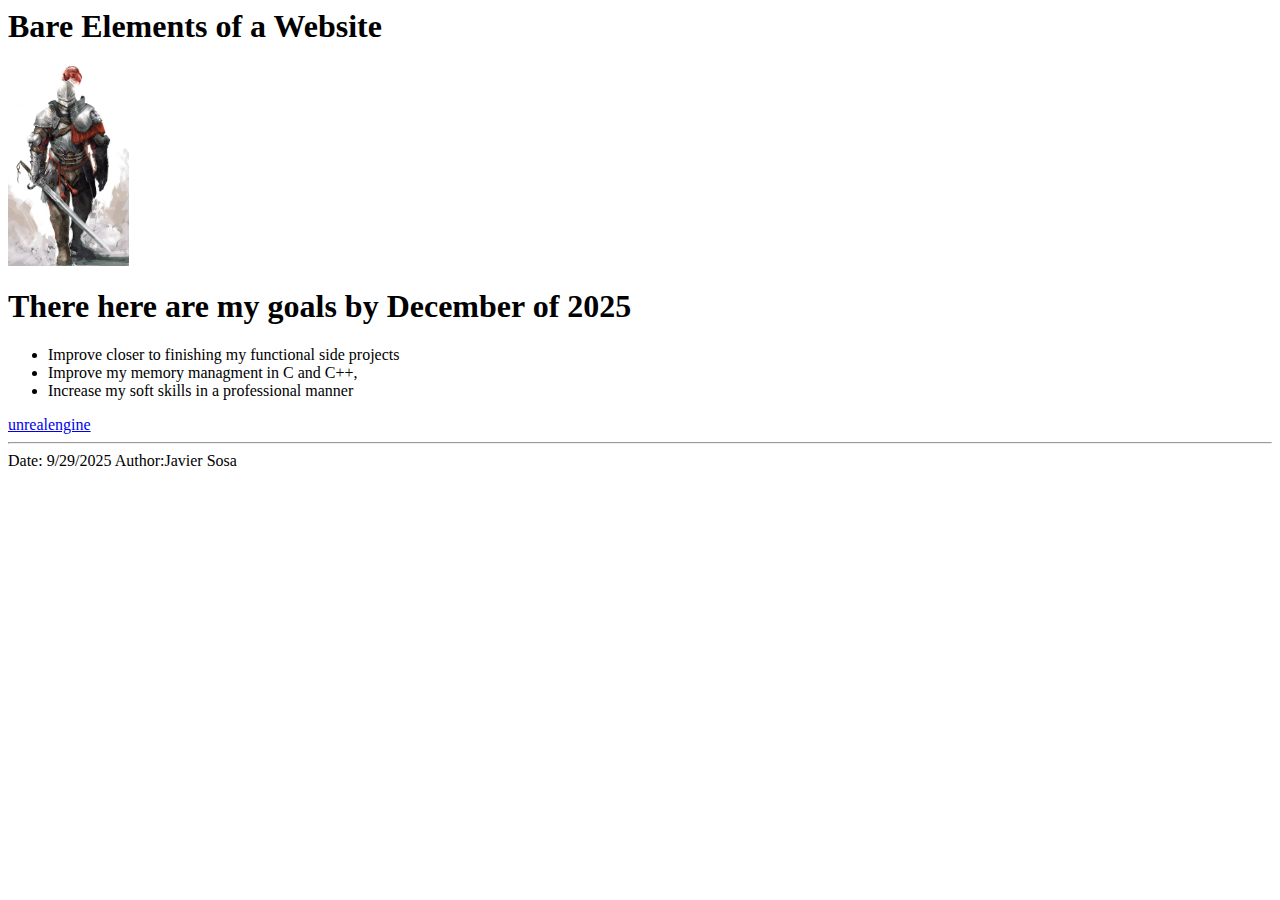
<file: index.html>
<html>
    <head>
        <title>Lab 2</title>
    </head>
    <body>
        <h1>Bare Elements of a Website</h1>
       
    </body>
    <img src="Guard-Inspo.webp"
    height="200"
    >
    <h1>There here are my goals by December of 2025</h1>
    <p>
        <ul>
  <li>Improve closer to finishing my functional side projects</li>
  <li>Improve my memory managment in C and C++,</li>
  <li>  Increase my soft skills in a professional manner </li>
        </ul>
    </p>
    <a href="https://www.unrealengine.com/en-US">unrealengine</a>
     <hr>
        Date: 9/29/2025
        Author:Javier Sosa  
</html>
</file>
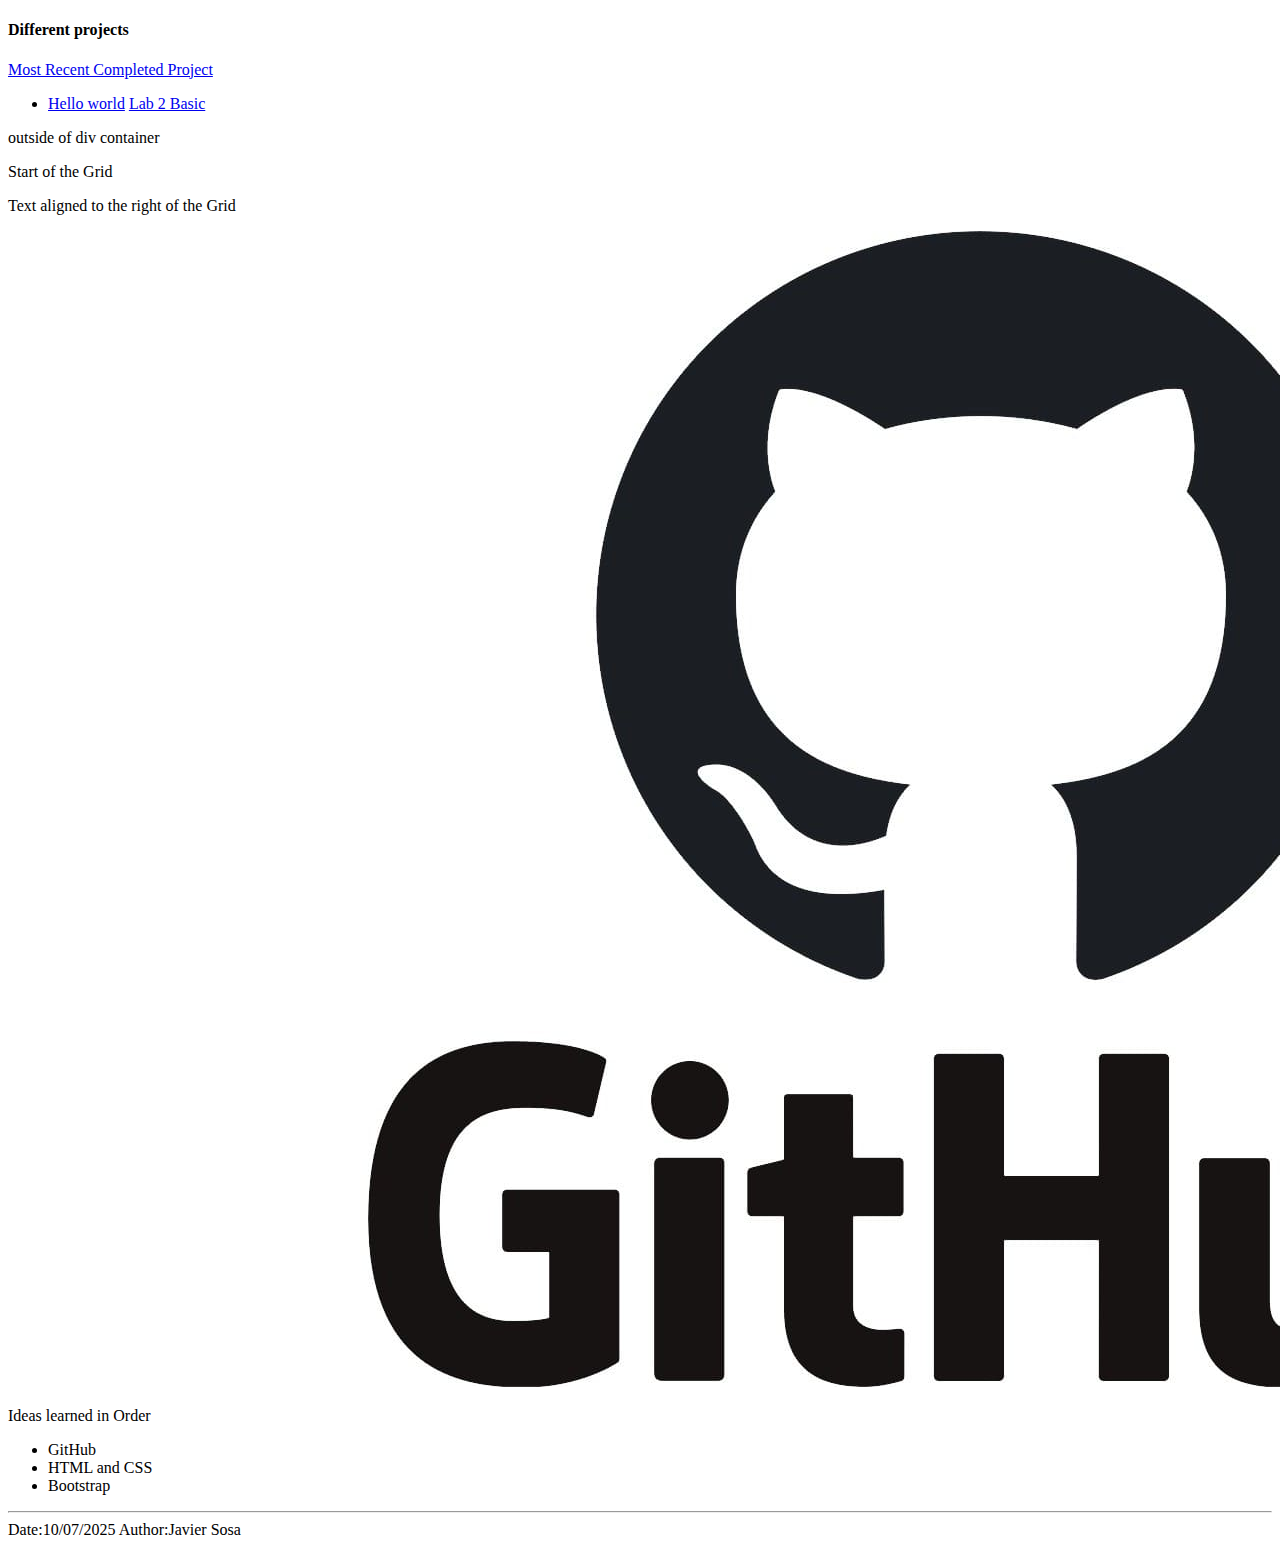
<file: lab3.html>
<!doctype html>
<html lang="en">
<head>
  <!--Jumbo-->
  <div class="jumbotron jumbotron-fluid">
    <div class="container"></div>
        <title >Log of HTML</title>
    <h4 class="text-center">Different projects</h4> 
   </div>
   <!--Jumbo-->
    <meta charset="utf-8">
    <meta name="viewport" content="width=device-width, initial-scale=1">
    <link href="https://cdn.jsdelivr.net/npm/bootstrap@5.2.3/dist/css/bootstrap.min.css" rel="stylesheet" integrity="sha384-rbsA2VBKQhggwzxH7pPCaAqO46MgnOM80zW1RWuH61DGLwZJEdK2Kadq2F9CUG65" crossorigin="anonymous">
</head>
<!-- Everything above is from bootstrap site link here:https://getbootstrap.com/docs/5.2/getting-started/introduction/-->
<body>
<!--Nav bar functional -->
  <nav class="navbar navbar navbar-dark bg-primary navbar-expand-lg">
    <div class="container-fluid">
       <a class="navbar-brand" href="lab3.html">Most Recent Completed Project</a>
      <ul class="navbar-nav me-auto mb-2 mb-lg-0">
        <li class="nav-item">
            <a class="navbar-brand nav-item" href="index.html">Hello world</a>
            <a class="navbar-brand nav-item" href="index.html">Lab 2 Basic</a>
        </li>
        </li>
      </ul>
    </div>
  </nav>

<!--Grid and image-->
outside of div container
<div class="container">
  <div class="row">
    <div class="col">
      <p class="text-start"> Start of the Grid<br></p>
      <p class="text-end"> Text aligned to the right of the Grid</p>
    </div>

    <div class="col">
      <img src="GitHub-logo.jpg" alt="GitHub picture" class="img-thumbnail"class="rounded">
    </div>
    <div class="col">
      <p>Ideas learned in Order
      <ul class="list-group list-group-numbered">
      <li class="list-group-item">GitHub</li>
      <li class="list-group-item">HTML and CSS</li>
      <li class="list-group-item">Bootstrap</li>
      </ul>
      </p>
    </div>
  </div>
</div>
</body>

<hr>
   Date:10/07/2025
   Author:Javier Sosa 
</html>
</file>
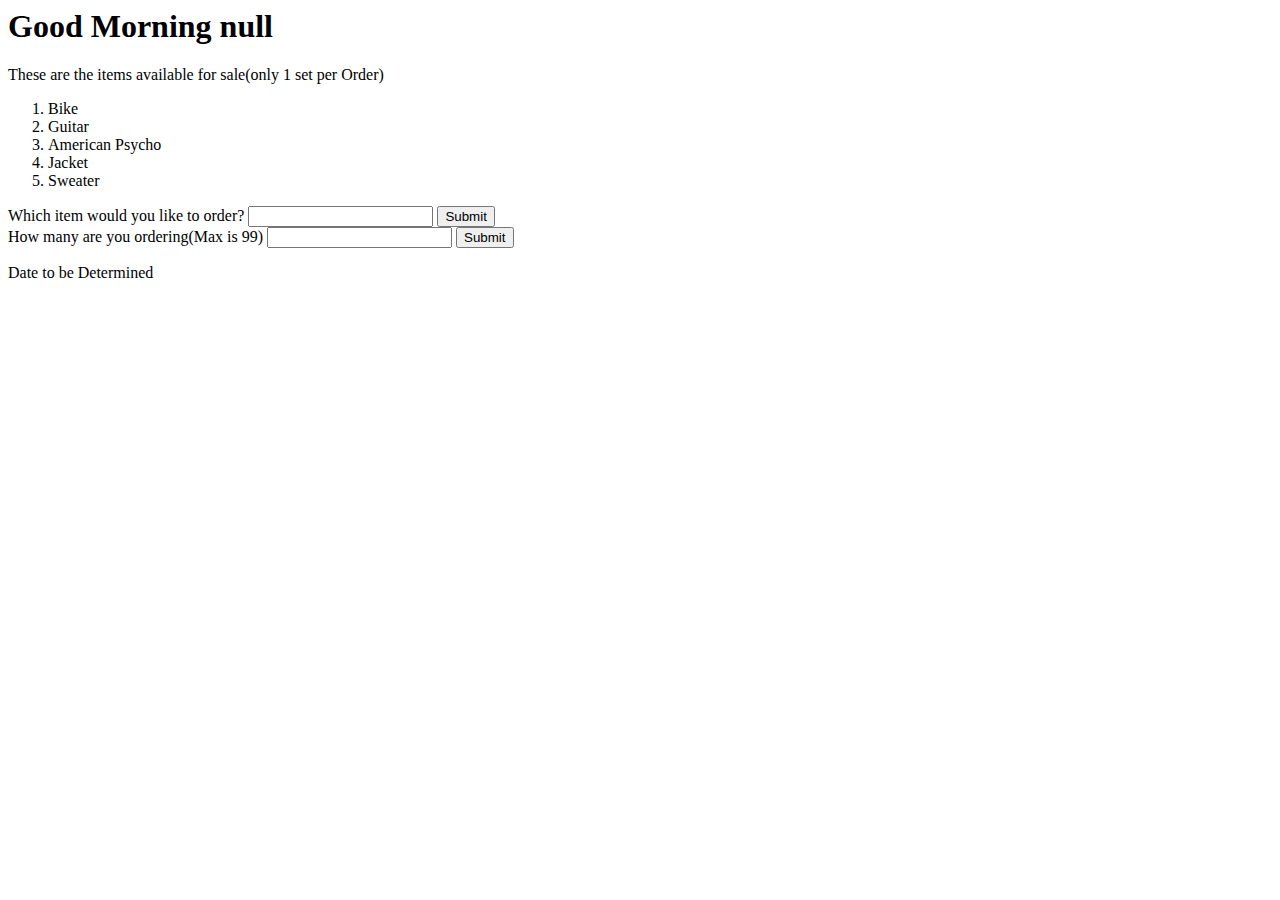
<file: order.html>
<html>
<head>
<title>Order functionality</title>
<!--This is the alert Script HTML-->
<script>
    alert("Welcome to the Website,Please choose something to order:")
</script>
<!--Info Gathering of the User-->
<script>
var name;
now= new Date();
hour= now.getHours();
name=window.prompt("Please enter your name"," Enter your Name Here");
if(hour<12){
    document.write("<h1>Good Morning ",name,"</h1>");
}else if(hour<18){
    document.write("<h1>Good Afternoon ",name,"</h1>");
}else {
     document.write("<h1>Good Evening ",name,"</h1>");
}

</script>
</head>
<body>
<p>These are the items available for sale(only 1 set per Order)</p>
<ol type="1">
  <li>Bike</li>
  <li>Guitar</li>
  <li>American Psycho</li>
  <li>Jacket</li>
  <li>Sweater</li>
</ol>
<!--Item Name order-->
<label for="ItemName">Which item would you like to order?</label>
<input type="text" id="ItemName">
<button onclick="Finalresult()">Submit</button><br>
<!--Order size number-->
<label for="ordersize">How many are you ordering(Max is 99)</label>
<input type="number" id="ordersize">
<button onclick="Finalresult()">Submit</button><br>

<!--Arrival Date Function-->
<script>
    function DateArrival(){
        return parseInt(now.getDate())+7;
    }
</script>
<p id="result">Date to be Determined</p>
<!--Information laid out-->
<script>
    function Finalresult(){
    let item = document.getElementById("ItemName").value;
    let amount = document.getElementById("ordersize").value;
    if (item != "Bike" && item != "Guitar" && item != "American Psycho" && item != "Jacket" && item != "Sweater") {
        alert("The item that you typed isn't on here, try again.");
        return;
    }else if(amount > 99 || amount < 1){
        alert("Invalid amount! You can only order between 1 and 99.");
        return;
    }
    if(DateArrival()%10==1){
        document.getElementById("result").innerHTML = "You ordered " + amount + " of " + item + ", it will arrive on " + DateArrival() + "st";
    }else if(DateArrival()%10==2){
        document.getElementById("result").innerHTML = "You ordered " + amount + " of " + item + ", it will arrive on " + DateArrival() + "nd";
    }else if(DateArrival()%10==3){
         document.getElementById("result").innerHTML = "You ordered " + amount + " of " + item + ", it will arrive on " + DateArrival() + "rd";
    }else 
         document.getElementById("result").innerHTML = "You ordered " + amount + " of " + item + ", it will arrive on " + DateArrival() + "th";
    }
        
</script>
</body>
</html>
</file>
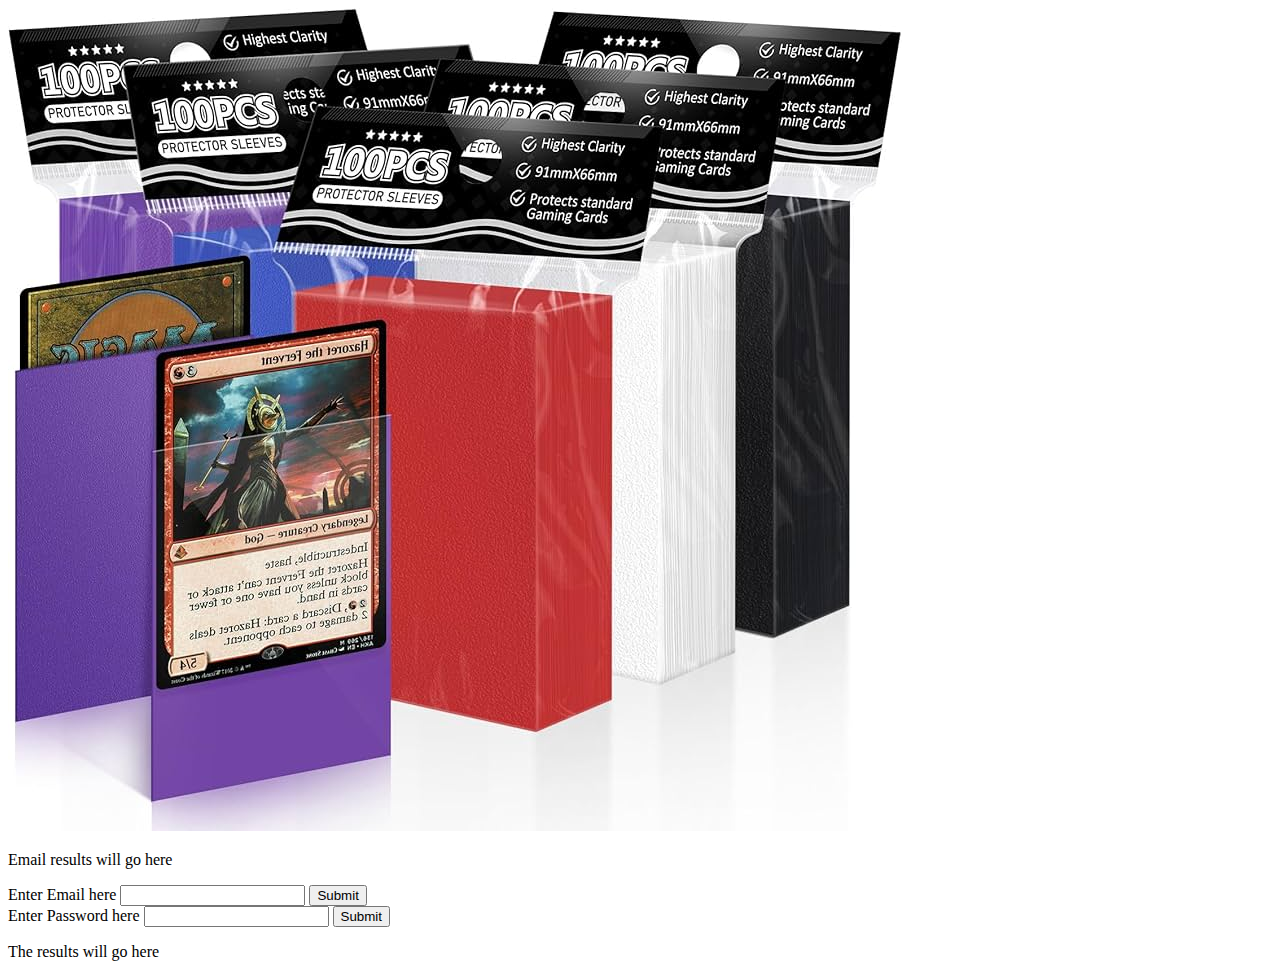
<file: Password.html>
<!DOCTYPE html>
<head>
    <title>Order with Password</title>
    <meta charset="utf-8">
    <meta name="viewport" content="width=device-width, initial-scale=1">
    <link href="https://cdn.jsdelivr.net/npm/bootstrap@5.2.3/dist/css/bootstrap.min.css" rel="stylesheet" integrity="sha384-rbsA2VBKQhggwzxH7pPCaAqO46MgnOM80zW1RWuH61DGLwZJEdK2Kadq2F9CUG65" crossorigin="anonymous">
<script>function IsUserEmail(){
    let UserEmail=document.getElementById("UserEmail").value;
    if(UserEmail.includes("@gmail.com")){
        document.getElementById("postEmail").innerHTML="This email is valid ";
        return;
    }
    };</script>
</head>

<html>
<body> 

 <div class="container-sm">
        <img src="81EHihNiayL._AC_UF894,1000_QL80_.jpg" max-width:50% height="auto"> 
</div>


<p id="postEmail">Email results will go here</p>

<label for="UserEmail">Enter Email here</label>
<input type="text" id="UserEmail">
<button onclick="IsUserEmail()">Submit</button><br>

<label for="UserPassword">Enter Password here</label>
<input type="text" id="UserPassword">
<button onclick="IsUserPassword()">Submit</button><br>

<p id="postpassword">The results will go here </p>
<script>
    function IsUserEmail(){
    let UserEmail=document.getElementById("UserEmail").value;
    if(UserEmail.includes("@gmail.com")){
        document.getElementById("postEmail").innerHTML="This email is valid ";
        return;
    }
    };
    function IsUserPassword(){
    let password=document.getElementById("UserPassword").value;
    if(password.includes("!")|| password.includes("?")){
    password.innerHTML="Password meets the requirments";
    let postchange='*'.repeat(password.length);
    password.innerHTML=("your password is ",postchange);
    document.getElementById("postpassword").innerHTML="Your new Password is"+postchange;
    }
    else {
    password.innerHTML="Password does not meets the requirments,try again";
    return;
    };
}
</script>
</body>
</html>
</file>
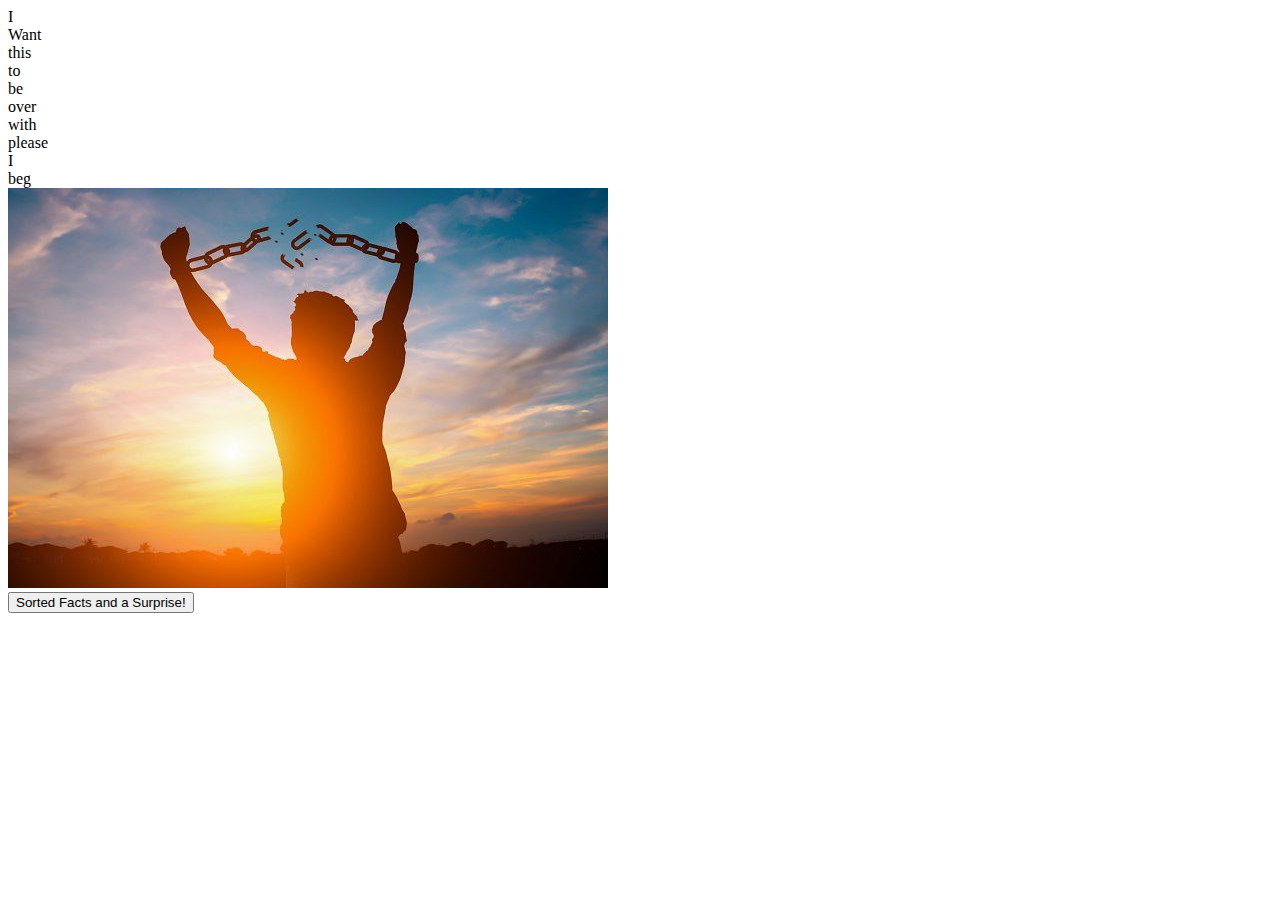
<file: restapi.html>
<!DOCTYPE html>
<title>Rest API Lab</title>
<head>
    <meta charset="utf-8">
    <meta name="viewport" content="width=device-width, initial-scale=1">
    <link href="https://cdn.jsdelivr.net/npm/bootstrap@5.2.3/dist/css/bootstrap.min.css" rel="stylesheet" integrity="sha384-rbsA2VBKQhggwzxH7pPCaAqO46MgnOM80zW1RWuH61DGLwZJEdK2Kadq2F9CUG65" crossorigin="anonymous">
</head>
<body>
<div class="container text-center">
  <!-- Row 1 -->
  <div class="row mb-2">
    <div class="col" id="FactNumber1">I</div>
    <div class="col" id="Info1">Want</div>
  </div>

  <!-- Row 2 -->
  <div class="row mb-2">
    <div class="col" id="FactNumber2">this</div>
    <div class="col" id="Info2">to</div>
  </div>

  <!-- Row 3 -->
  <div class="row mb-2">
    <div class="col" id="FactNumber3">be</div>
    <div class="col" id="Info3">over</div>
  </div>

  <!-- Row 4 -->
  <div class="row mb-2">
    <div class="col" id="FactNumber4">with</div>
    <div class="col" id="Info4">please</div>
  </div>

  <!-- Row 5 -->
  <div class="row mb-2">
    <div class="col" id="FactNumber5">I</div>
    <div class="col" id="Info5">beg</div>
  </div>
</div>
<img src="release me.jpg"id="beover"></br>

<button onclick="trigger()">Sorted Facts and a Surprise!</button>
</body>
<script>
    function trigger(){
    fetch("https://brianobruno.github.io/cats.json").then(function(GData){ 
         return GData.json();
    })
    .then(function update(GData){
    let orderID=GData.facts;
        orderID.sort(function(a,b){
            if(a.factId<b.factId) return -1;
            if(a.factId>b.factId) return 1;
            return 0;
        })
        const table=orderID;  
        size=orderID.length;
        for(let i=0;i<size;i++){
        document.getElementById("FactNumber"+(i+1)).innerHTML=table[i].factId;
        document.getElementById("Info"+(i+1)).innerHTML=table[i].text;
        document.getElementById("beover").src = GData.catPhoto;
        };
        return;
    }
    )
    }   
</script>
</file>
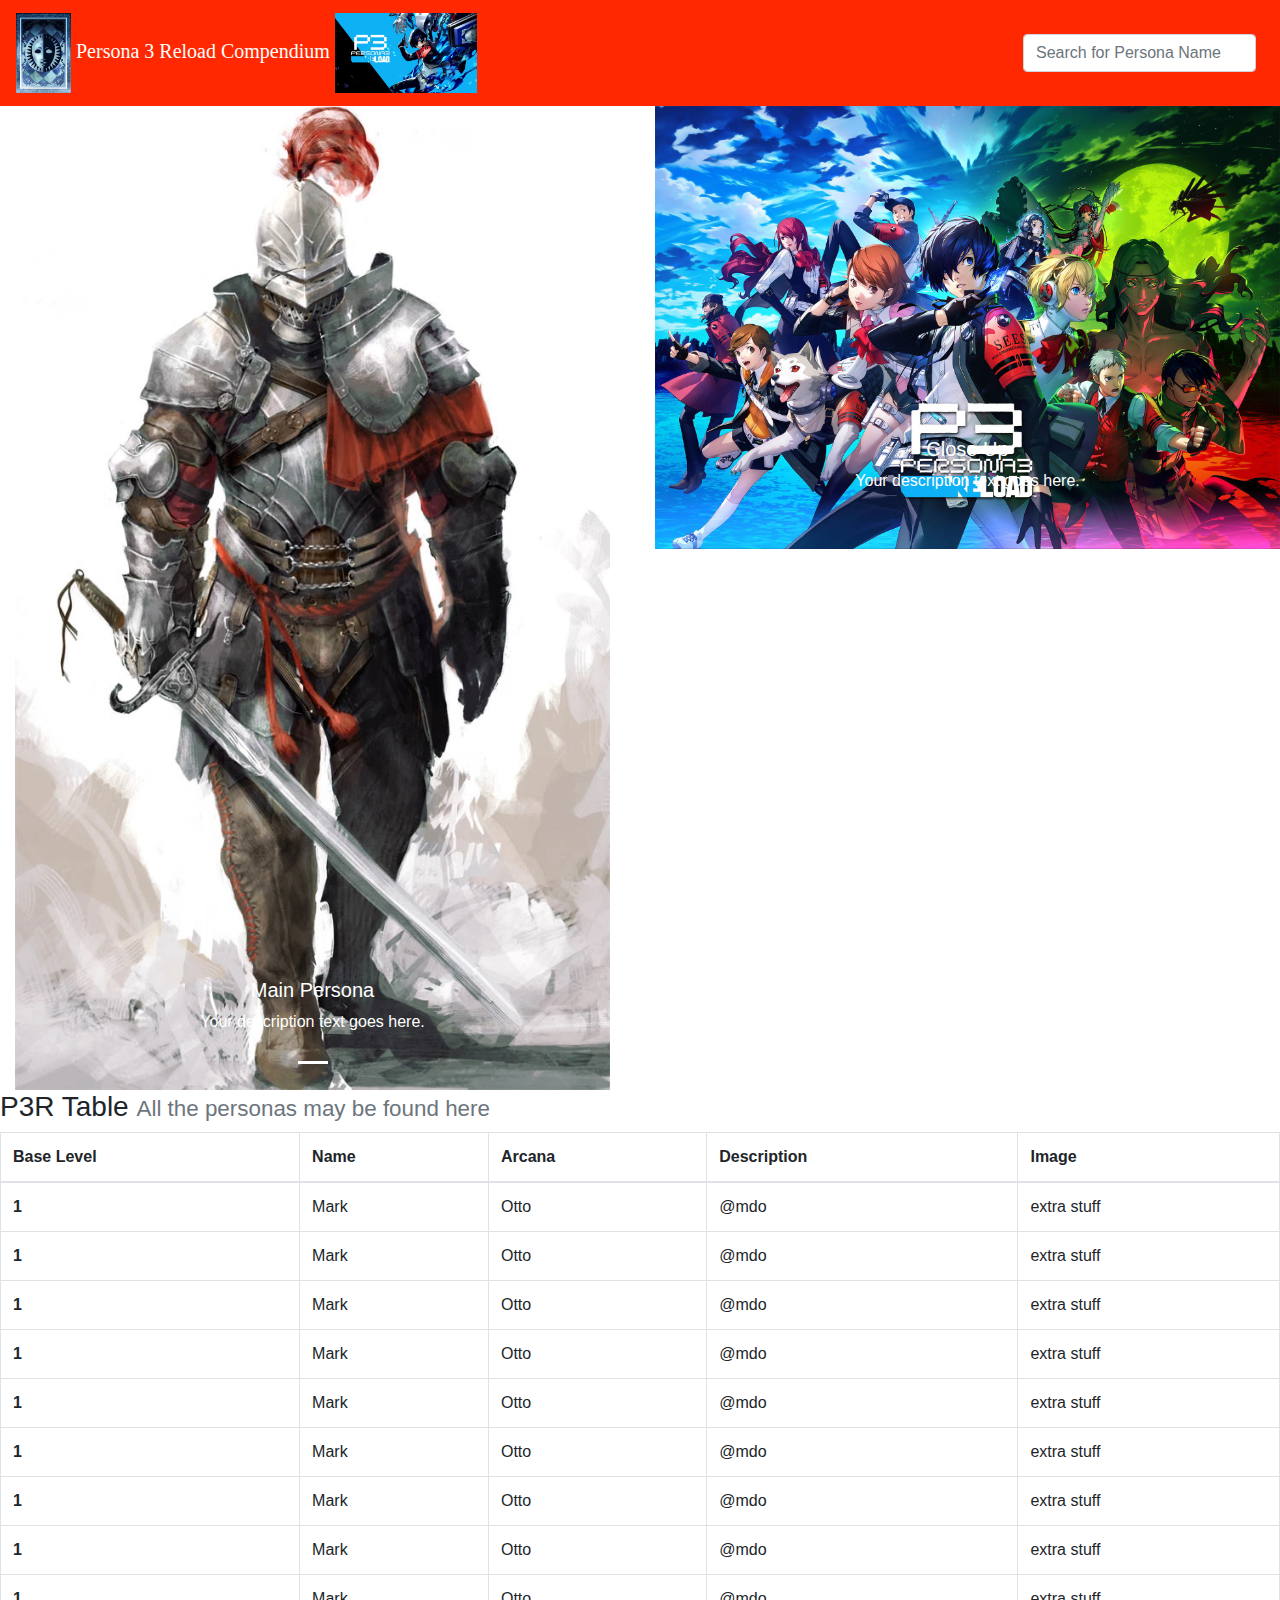
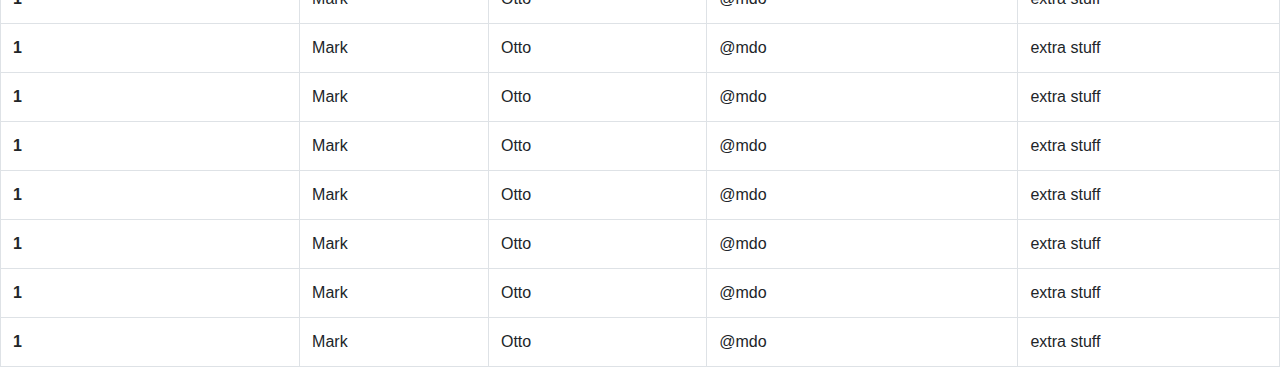
<file: Persona Comp/P3R.html>
<!DOCTYPE html>
<html>
<head>
<link href="style.css" rel="stylesheet">
<link rel="stylesheet" href="https://cdn.jsdelivr.net/npm/bootstrap@4.0.0/dist/css/bootstrap.min.css" integrity="sha384-Gn5384xqQ1aoWXA+058RXPxPg6fy4IWvTNh0E263XmFcJlSAwiGgFAW/dAiS6JXm" crossorigin="anonymous">
<script src="https://cdn.jsdelivr.net/npm/bootstrap@5.3.8/dist/js/bootstrap.bundle.min.js" integrity="sha384-FKyoEForCGlyvwx9Hj09JcYn3nv7wiPVlz7YYwJrWVcXK/BmnVDxM+D2scQbITxI" crossorigin="anonymous"></script>
</head>

<body>
<!--See if you can have background music played in the background played while searching-->
<!--Have A search bar for any specific personas they wanna look for-->
<!--Match the baby blue and white aesthic of the website,everything in white looks robo(title is robo,everything else is mordern),everything in blue is new and  polish -->
<!--Have a Jumbotron to showcase the most popular Persona's or anything along those lines,honestly could use it for a what if customizatopn-->
<!--Have it like a list and when you hover over the name it expands to show the image-->
<nav class="navbar navbar-expand-lg">
  <a class="navbar-brand" href="" >
    <img src="8e638e2559dad0bae9f3175141397204.jpg" width="55" height="80" class="d-inline-block align-top" alt="Home Icon">
    Persona 3 Reload Compendium
    <img src="sg-persona-3-reload-walkthrough-and-guide-1024x576.jpg" class="align-center" height="80">
  </a>

  <div class="collapse navbar-collapse" id="navbarSupportedContent">
    <ul class="navbar-nav mr-auto">
    </ul>
    <form class="form-inline my-2 my-lg-0">
      <input class="form-control mr-sm-2" type="search" placeholder="Search for Persona Name" aria-label="Search">
    </form>
  </div>
</nav>
<!--carol and Jumbo maybe-->
<div class="container-sm text-center"> 
  <div class="row align-items-start">
    <div class="col .col-xl-">
  <div id="carouselExampleCaptions" class="carousel slide" data-ride="carousel">

  <ol class="carousel-indicators">
    <li data-target="#carouselExampleCaptions" data-slide-to="0" class="active"></li>
  </ol>

  <div class="carousel-inner container-fluid">

    <div class="carousel-item active">
      <div class="imageContainer">
        <img src="Guard-Inspo.webp" class="d-block w-100" alt="Main Slide">
      </div>
      <div class="carousel-caption d-none d-md-block">
        <h5>Main Persona</h5>
        <p>Your description text goes here.</p>
      </div>
    </div>

  </div>
</div>

</div> 
    <div class="col .col-xl-" >
      <div class="carousel-item active">
      <div class="imageContainer">
        <img src="2pfxinfmmadc1.jpeg" class="d-block w-100" alt="Main Slide">
      </div>
      <div class="carousel-caption d-none d-md-block">
        <h5>Close Up</h5>
        <p id="SecondPersona">Your description text goes here.</p>
      </div>
    </div>
      </div>
  </div>
  </div>
</div>
<h3>
P3R Table
<small class="text-muted">All the personas may be found here </small>
</h3>
    <table class="table table-bordered table-hover">
  <thead>
    <tr>
      <th scope="col" onclick="SortLevel()">Base Level</th>
      <th scope="col" onclick="SortLevel()">Name</th>
      <th scope="col" onclick="SortLevel()">Arcana</th>
      <th scope="col">Description</th>
      <th scope="col">Image</th>
    </tr>
  </thead>
  <tbody>
    <tr>
      <th scope="row">1</th>
      <td id="Level0">Mark</td>
      <td id="PName0">Otto</td>
      <td id="Arcana0">@mdo</td>
      <td id="BlobofWords0">extra stuff</td>
    </tr>
    <tr>
      <th scope="row">1</th>
      <td id="Level1">Mark</td>
      <td id="PName1">Otto</td>
      <td id="Arcana1">@mdo</td>
      <td id="BlobofWords1">extra stuff</td>
    </tr>
    <tr>
      <th scope="row">1</th>
      <td id="Level2">Mark</td>
      <td id="PName2">Otto</td>
      <td id="Arcana2">@mdo</td>
      <td id="BlobofWords2">extra stuff</td>
    </tr>
    <tr>
      <th scope="row">1</th>
      <td id="Level3">Mark</td>
      <td id="PName3">Otto</td>
      <td id="Arcana3">@mdo</td>
      <td id="BlobofWords3">extra stuff</td>
    </tr>
    <tr>
      <th scope="row">1</th>
      <td id="Level4">Mark</td>
      <td id="PName4">Otto</td>
      <td id="Arcana4">@mdo</td>
      <td id="BlobofWords4">extra stuff</td>
    </tr>
     <tr>
      <th scope="row">1</th>
      <td id="Level5">Mark</td>
      <td id="PName5">Otto</td>
      <td id="Arcana5">@mdo</td>
      <td id="BlobofWords5">extra stuff</td>
    </tr>
     <tr>
      <th scope="row">1</th>
      <td id="Level6">Mark</td>
      <td id="PName6">Otto</td>
      <td id="Arcana6">@mdo</td>
      <td id="BlobofWords6">extra stuff</td>
    </tr>
    <tr>
      <th scope="row">1</th>
      <td id="Level7">Mark</td>
      <td id="PName7">Otto</td>
      <td id="Arcana7">@mdo</td>
      <td id="BlobofWords7">extra stuff</td>
    </tr>
     <tr>
      <th scope="row">1</th>
      <td id="Level8">Mark</td>
      <td id="PName8">Otto</td>
      <td id="Arcana8">@mdo</td>
      <td id="BlobofWords8">extra stuff</td>
    </tr>
     <tr>
      <th scope="row">1</th>
      <td id="Level9">Mark</td>
      <td id="PName9">Otto</td>
      <td id="Arcana9">@mdo</td>
      <td id="BlobofWords9">extra stuff</td>
    </tr>
    <tr>
      <th scope="row">1</th>
      <td id="Level10">Mark</td>
      <td id="PName10">Otto</td>
      <td id="Arcana10">@mdo</td>
      <td id="BlobofWords10">extra stuff</td>
    </tr>
    <tr>
      <th scope="row">1</th>
      <td id="Level11">Mark</td>
      <td id="PName11">Otto</td>
      <td id="Arcana11">@mdo</td>
      <td id="BlobofWords11">extra stuff</td>
    </tr>
   <tr>
      <th scope="row">1</th>
      <td id="Level12">Mark</td>
      <td id="PName12">Otto</td>
      <td id="Arcana12">@mdo</td>
      <td id="BlobofWords12">extra stuff</td>
    </tr>
    <tr>
      <th scope="row">1</th>
      <td id="Level13">Mark</td>
      <td id="PName13">Otto</td>
      <td id="Arcana13">@mdo</td>
      <td id="BlobofWords13">extra stuff</td>
    </tr>
   <tr>
      <th scope="row">1</th>
      <td id="Level14">Mark</td>
      <td id="PName14">Otto</td>
      <td id="Arcana14">@mdo</td>
      <td id="BlobofWords14">extra stuff</td>
    </tr>
   <tr>
      <th scope="row">1</th>
      <td id="Level15">Mark</td>
      <td id="PName15">Otto</td>
      <td id="Arcana15">@mdo</td>
      <td id="BlobofWords15">extra stuff</td>
    </tr>
  </tbody>
</table>
<script src="PersonaInfo.js"></script>
</body>
</html>
</file>
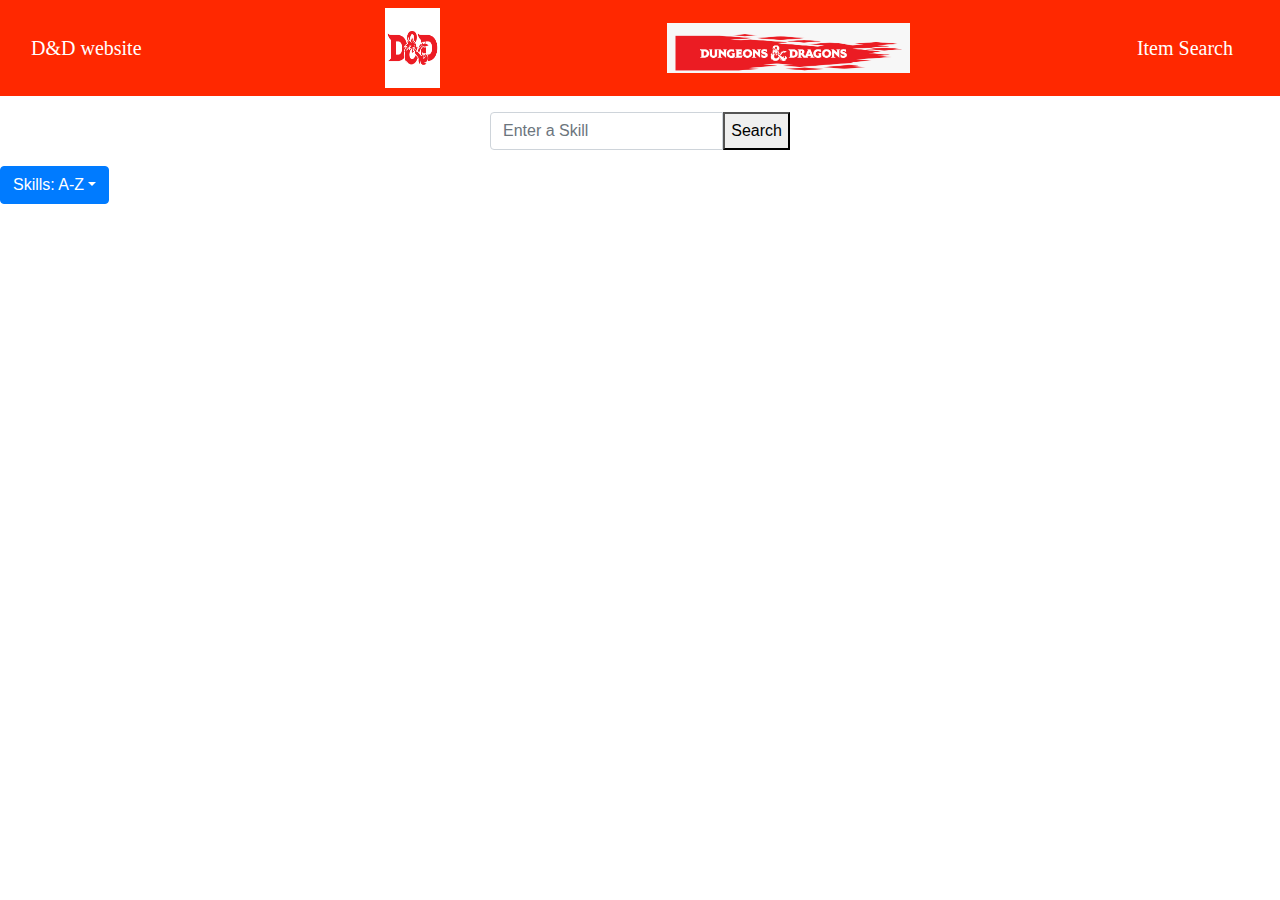
<file: Persona Comp/skill.html>
<!DOCTYPE html>
<html>
<head>
<link href="style.css" rel="stylesheet">
<link rel="stylesheet" href="https://cdn.jsdelivr.net/npm/bootstrap@4.0.0/dist/css/bootstrap.min.css" integrity="sha384-Gn5384xqQ1aoWXA+058RXPxPg6fy4IWvTNh0E263XmFcJlSAwiGgFAW/dAiS6JXm" crossorigin="anonymous">
<script src="https://cdn.jsdelivr.net/npm/bootstrap@5.3.8/dist/js/bootstrap.bundle.min.js" integrity="sha384-FKyoEForCGlyvwx9Hj09JcYn3nv7wiPVlz7YYwJrWVcXK/BmnVDxM+D2scQbITxI" crossorigin="anonymous"></script>
</head>

  <body>
<!--See if you can have background music played in the background played while searching-->
<!--Have A search bar for any specific personas they wanna look for-->
<!--Match the baby blue and white aesthic of the website,everything in white looks robo(title is robo,everything else is mordern),everything in blue is new and  polish -->
<!--Have a Jumbotron to showcase the most popular Persona's or anything along those lines,honestly could use it for a what if customizatopn-->
<!--Have it like a list and when you hover over the name it expands to show the image-->
<nav class="navbar navbar-expand-lg">
    <div class="container-fluid">
       <a class="navbar-brand" href="P3R.html" alt="Home Icon"class="d-inline-block align-top"> D&D website</a>
       <img src="dungeons-dragons-5th-edition-logo-png_seeklogo-517840.png" width="55" height="80" >
       <img src="206-2060028_dungeons-and-dragons-5e-logo-hd-png-download.png" height="50" >
      <ul class="navbar-nav me-auto mb-2 mb-lg-0">
        <li class="nav-item">
            <a class="navbar-brand nav-item" href="rules.html">Item Search</a>
        </li>
        </li>
      </ul>
    </div>
  </nav>
  <div class="mt-3 text-center"style="width: 300px; margin: auto;">
    <div class="input-group">
      <input class="form-control" type="text" id="searchBar" placeholder="Enter a Skill">
      <button type="button" onclick="search(document.getElementById('searchBar').value)">
        Search
      </button>
    </div>
  </div>
  <div class="dropdown mt-3">
    <button class="btn btn-primary dropdown-toggle" id="dropDown" type="button" data-bs-toggle="dropdown" data-bs-display="static" aria-expanded="false">Skills: A-Z</button>
        
      <ul class="dropdown-menu">
        <button class="dropdown-item" type="button" onclick="SkillSortAZ()">Skills: A-Z</button>
        <button class="dropdown-item" type="button" onclick="SkillSortZA()">Skills: Z-A</button>
      </ul>             
  </div>
  <div class="container-sm mt-4">
    <ol class="list-group list-group-numbered" stye="max-width: 600px;" id="skillList"></ol>
  </div>
<script src="skilllook.js"></script>
</body>
</html>
</file>
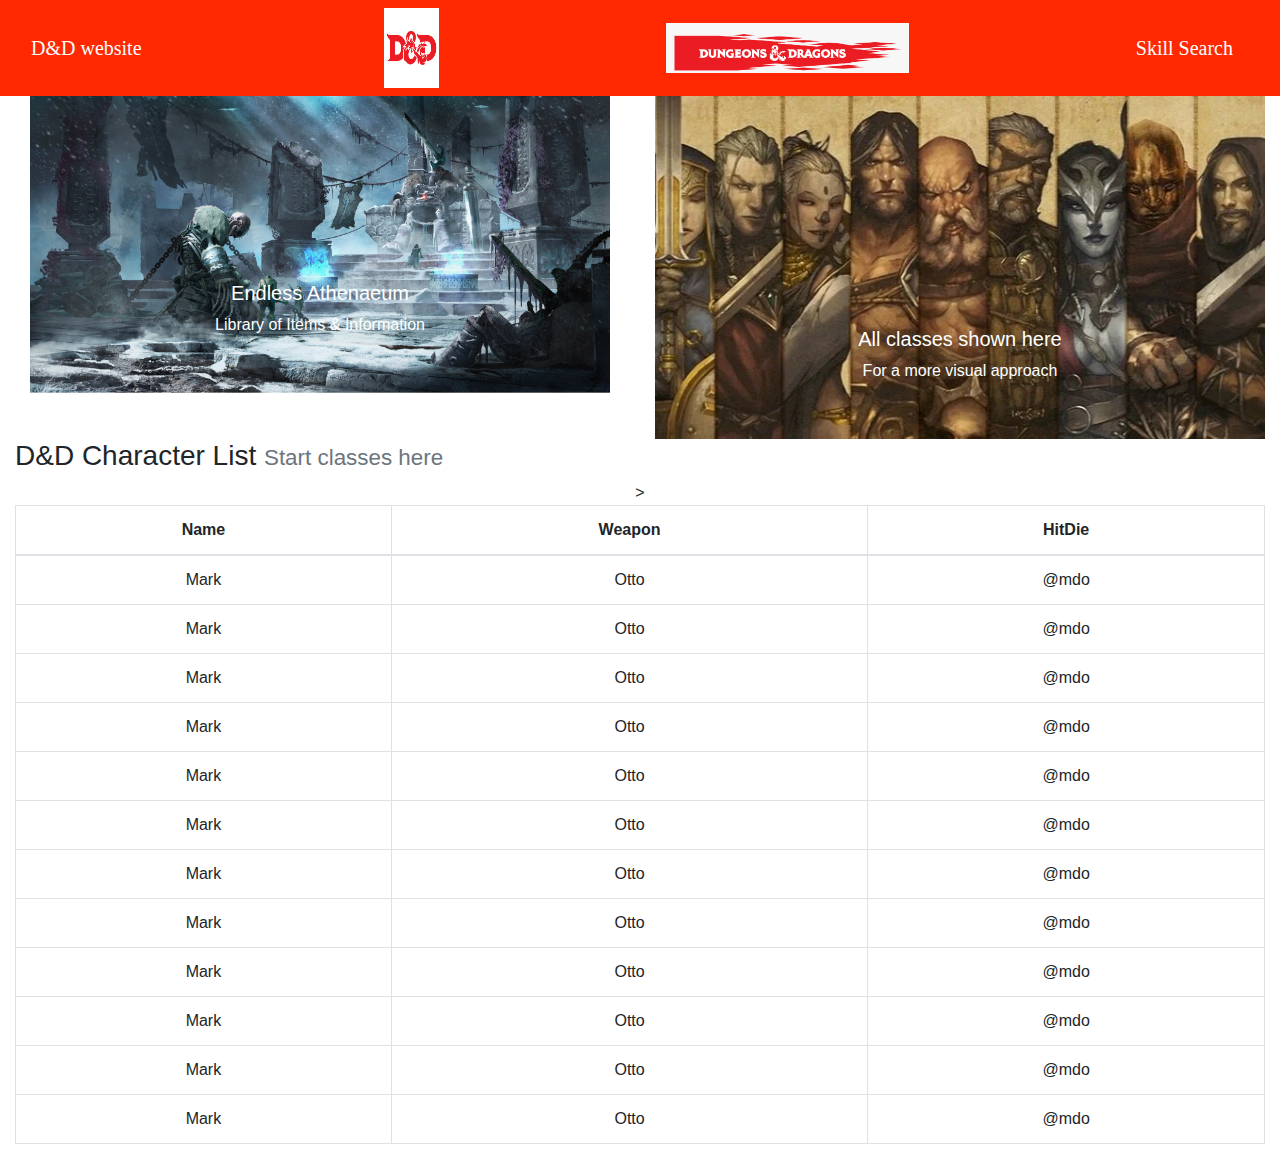
<file: Persona-Comp/P3R.html>
<!DOCTYPE html>
<html>
<head>
<link href="style.css" rel="stylesheet">
<link rel="stylesheet" href="https://cdn.jsdelivr.net/npm/bootstrap@4.0.0/dist/css/bootstrap.min.css" integrity="sha384-Gn5384xqQ1aoWXA+058RXPxPg6fy4IWvTNh0E263XmFcJlSAwiGgFAW/dAiS6JXm" crossorigin="anonymous">
<script src="https://cdn.jsdelivr.net/npm/bootstrap@5.3.8/dist/js/bootstrap.bundle.min.js" integrity="sha384-FKyoEForCGlyvwx9Hj09JcYn3nv7wiPVlz7YYwJrWVcXK/BmnVDxM+D2scQbITxI" crossorigin="anonymous"></script>
</head>

  <body>
<!--See if you can have background music played in the background played while searching-->
<!--Have A search bar for any specific personas they wanna look for-->
<!--Match the baby blue and white aesthic of the website,everything in white looks robo(title is robo,everything else is mordern),everything in blue is new and  polish -->
<!--Have a Jumbotron to showcase the most popular Persona's or anything along those lines,honestly could use it for a what if customizatopn-->
<!--Have it like a list and when you hover over the name it expands to show the image-->
<nav class="navbar navbar-expand-lg">
    <div class="container-fluid">
       <a class="navbar-brand" href="P3R.html" alt="Home Icon"class="d-inline-block align-top"> D&D website</a>
       <img src="dungeons-dragons-5th-edition-logo-png_seeklogo-517840.png" width="55" height="80" >
       <img src="206-2060028_dungeons-and-dragons-5e-logo-hd-png-download.png" height="50" >
      <ul class="navbar-nav me-auto mb-2 mb-lg-0">
        <li class="nav-item">
            <a class="navbar-brand nav-item" href="skill.html">Skill Search</a>
        </li>
        </li>
      </ul>
    </div>
  </nav>
  <div class="container-fluid">
<!--carol and Jumbo maybe-->
<div class="container-sm text-center"> 
  <div class="row align-items-start">
    <div class="col .col-xl-">
  <div id="carouselExampleCaptions" class="carousel slide" data-ride="carousel">
  <ol class="carousel-indicators">
  </ol>
  <div class="carousel-inner container-fluid">
    <div class="carousel-item active">
      <div class="imageContainer">
        <img src="Throne_room1-1-1.jpg" class="d-block w-100" alt="Main Slide">
      </div>
      <div class="carousel-caption d-none d-md-block">
        <h5>Endless Athenaeum</h5>
        <p>Library of Items & Information</p>
      </div>
    </div>
  </div>
</div>
</div> 
    <div class="col .col-xl-" >
      <div class="carousel-item active">
      <div class="imageContainer">
        <img src="5e-fighter-guide.webp" class="d-block w-100" alt="Main Slide">
      </div>
      <div class="carousel-caption d-none d-md-block">
        <h5>All classes shown here</h5>
        <p id="Create">For a more visual approach </p>
      </div>
      </a>
    </div>
      </div>
  </div>
  </div>
<h3>
D&D Character List
<small class="text-muted">Start classes here</small>
</h3>
<div class="container-sm text-center">
  <table class="table table-bordered table-hover">
      <thead>
    <tr>
      <th scope="col" onclick="NameSort()"style="cursor:pointer">Name</th>
      <th scope="col" >Weapon</th>
       <th scope="col" onclick="SortHit()" style="cursor:pointer;"> HitDie</th>
    </tr>
  </thead>
  <tbody>
    <tr>
      <td id="Name0">Mark</td>
      <td id="Weapon0">Otto</td>
      <td id="Hitdie0">@mdo</td>
      
    </tr>
    <tr>
    
      <td id="Name1">Mark</td>
      <td id="Weapon1">Otto</td>
      <td id="Hitdie1">@mdo</td>
    </tr>
    <tr>
      <td id="Name2">Mark</td>
      <td id="Weapon2">Otto</td>
      <td id="Hitdie2">@mdo</td>
    </tr>
    <tr>
      <td id="Name3">Mark</td>
      <td id="Weapon3">Otto</td>
      <td id="Hitdie3">@mdo</td>>
    </tr>
    <tr>
      <td id="Name4">Mark</td>
      <td id="Weapon4">Otto</td>
      <td id="Hitdie4">@mdo</td>

    </tr>
     <tr>
      <td id="Name5">Mark</td>
      <td id="Weapon5">Otto</td>
      <td id="Hitdie5">@mdo</td>
    </tr>
     <tr>
      <td id="Name6">Mark</td>
      <td id="Weapon6">Otto</td>
      <td id="Hitdie6">@mdo</td>
    </tr>
    <tr>
      <td id="Name7">Mark</td>
      <td id="Weapon7">Otto</td>
      <td id="Hitdie7">@mdo</td>
    </tr>
     <tr>
      <td id="Name8">Mark</td>
      <td id="Weapon8">Otto</td>
      <td id="Hitdie8">@mdo</td>
    </tr>
     <tr>
      <td id="Name9">Mark</td>
      <td id="Weapon9">Otto</td>
      <td id="Hitdie9">@mdo</td>
    </tr>
    <tr>
      <td id="Name10">Mark</td>
      <td id="Weapon10">Otto</td>
      <td id="Hitdie10">@mdo</td>
    </tr>
    <tr>
      <td id="Name11">Mark</td>
      <td id="Weapon11">Otto</td>
      <td id="Hitdie11">@mdo</td>
    </tr>
   <tr>
  </tbody>
</table>
</div>
<script src="ClassesInfo.js"></script>
</div>
</body>
</html>
</file>
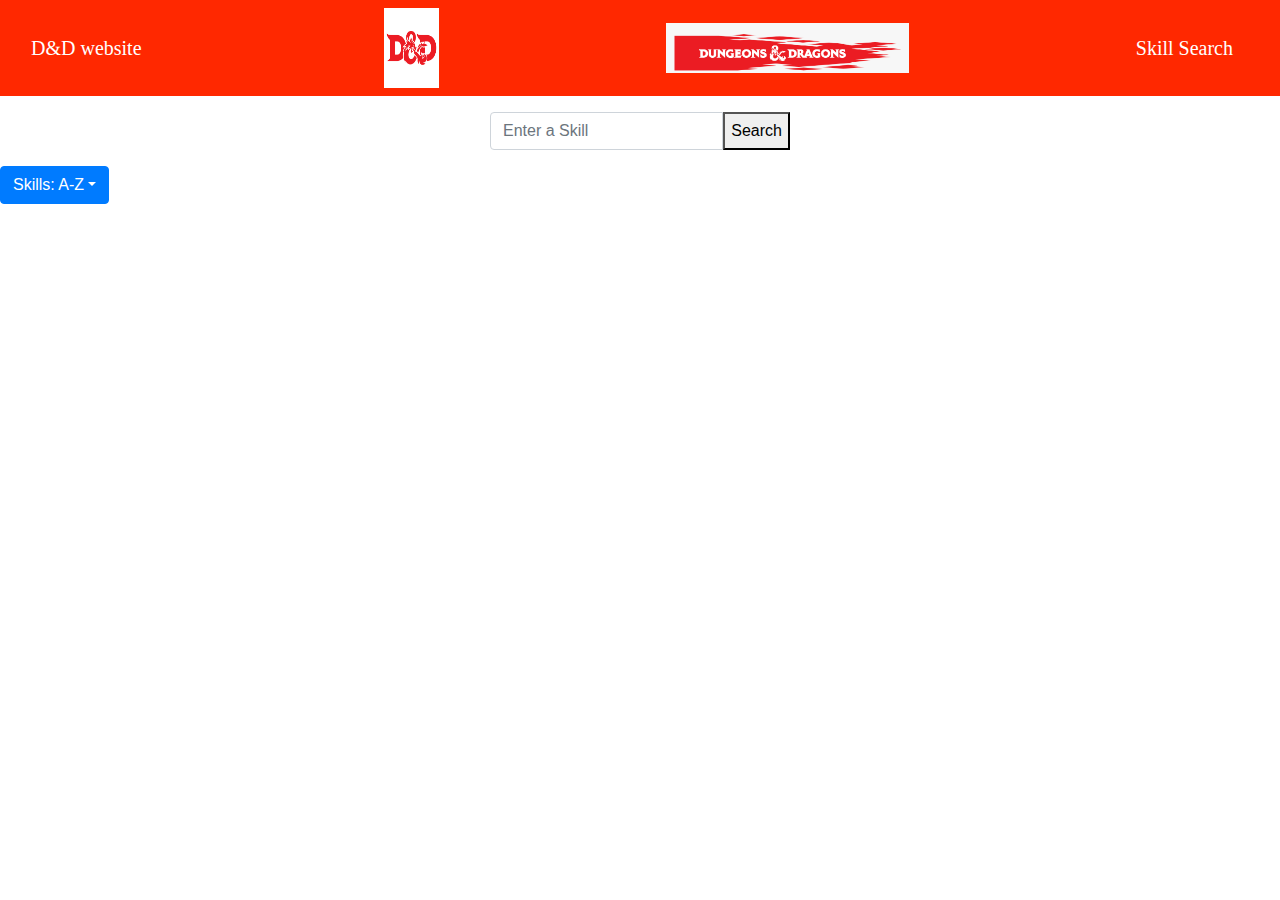
<file: Persona-Comp/skill.html>
<!DOCTYPE html>
<html>
<head>
<link href="style.css" rel="stylesheet">
<link rel="stylesheet" href="https://cdn.jsdelivr.net/npm/bootstrap@4.0.0/dist/css/bootstrap.min.css" integrity="sha384-Gn5384xqQ1aoWXA+058RXPxPg6fy4IWvTNh0E263XmFcJlSAwiGgFAW/dAiS6JXm" crossorigin="anonymous">
<script src="https://cdn.jsdelivr.net/npm/bootstrap@5.3.8/dist/js/bootstrap.bundle.min.js" integrity="sha384-FKyoEForCGlyvwx9Hj09JcYn3nv7wiPVlz7YYwJrWVcXK/BmnVDxM+D2scQbITxI" crossorigin="anonymous"></script>
</head>

  <body>
<!--See if you can have background music played in the background played while searching-->
<!--Have A search bar for any specific personas they wanna look for-->
<!--Match the baby blue and white aesthic of the website,everything in white looks robo(title is robo,everything else is mordern),everything in blue is new and  polish -->
<!--Have a Jumbotron to showcase the most popular Persona's or anything along those lines,honestly could use it for a what if customizatopn-->
<!--Have it like a list and when you hover over the name it expands to show the image-->
<nav class="navbar navbar-expand-lg">
    <div class="container-fluid">
       <a class="navbar-brand" href="P3R.html" alt="Home Icon"class="d-inline-block align-top"> D&D website</a>
       <img src="dungeons-dragons-5th-edition-logo-png_seeklogo-517840.png" width="55" height="80" >
       <img src="206-2060028_dungeons-and-dragons-5e-logo-hd-png-download.png" height="50" >
      <ul class="navbar-nav me-auto mb-2 mb-lg-0">
        <li class="nav-item">
            <a class="navbar-brand nav-item" href="skill.html">Skill Search</a>
        </li>
        </li>
      </ul>
    </div>
  </nav>
  <div class="mt-3 text-center"style="width: 300px; margin: auto;">
    <div class="input-group">
      <input class="form-control" type="text" id="searchBar" placeholder="Enter a Skill">
      <button type="button" onclick="search(document.getElementById('searchBar').value)">
        Search
      </button>
    </div>
  </div>
  <div class="dropdown mt-3">
    <button class="btn btn-primary dropdown-toggle" id="dropDown" type="button" data-bs-toggle="dropdown" data-bs-display="static" aria-expanded="false">Skills: A-Z</button>
        
      <ul class="dropdown-menu">
        <button class="dropdown-item" type="button" onclick="SkillSortAZ()">Skills: A-Z</button>
        <button class="dropdown-item" type="button" onclick="SkillSortZA()">Skills: Z-A</button>
      </ul>             
  </div>
  <div class="container-sm mt-4">
    <ol class="list-group list-group-numbered" stye="max-width: 600px;" id="skillList"></ol>
  </div>
<script src="skilllook.js"></script>
</body>
</html>
</file>
<file: Persona Comp/style.css>
table td {

  vertical-align: middle;
}

body{
      font-family: "Palatino Linotype", Palatino, serif;
}

.btn-outline-success {
    color: #8AB5BF;
    background-color: #000000;
    background-image: none;
    border-color: #000000;
}

.nav img{
        margin-top: 10px;
}

nav{
 background: #FF2800 ;

}
.navbar-container {
       display: flex;
        justify-content: center;
    }
    
a.navbar-brand{
        color:#D5E7F2;  
        font-family: "Quaternary Font";
}

.btn-outline-success {
    color: #3F61A6;
    background-color: transparent;
    background-image: none;
    border-color: #3F61A6;
}
p.lead{
       font-family:"FOT-スキップ Std B", SkipStd-B;
        background-color: #D5E7F2;
}
a{
    color:#ffffff;

}
a.navbar-brand{
    color:#ffffff;
}
.btn-primary:hover{
    background-color: #FF2800;
    background-color: #FF2800;;
}
</file>
<file: Persona-Comp/style.css>
table td {

  vertical-align: middle;
}

body{
      font-family: "Palatino Linotype", Palatino, serif;
}

.btn-outline-success {
    color: #8AB5BF;
    background-color: #000000;
    background-image: none;
    border-color: #000000;
}

.nav img{
        margin-top: 10px;
}

nav{
 background: #FF2800 ;

}
.navbar-container {
       display: flex;
        justify-content: center;
    }
    
a.navbar-brand{
        color:#D5E7F2;  
        font-family: "Quaternary Font";
}

.btn-outline-success {
    color: #3F61A6;
    background-color: transparent;
    background-image: none;
    border-color: #3F61A6;
}
p.lead{
       font-family:"FOT-スキップ Std B", SkipStd-B;
        background-color: #D5E7F2;
}
a{
    color:#ffffff;

}
a.navbar-brand{
    color:#ffffff;
}
.btn-primary:hover{
    background-color: #FF2800;
    background-color: #FF2800;;
}
</file>
